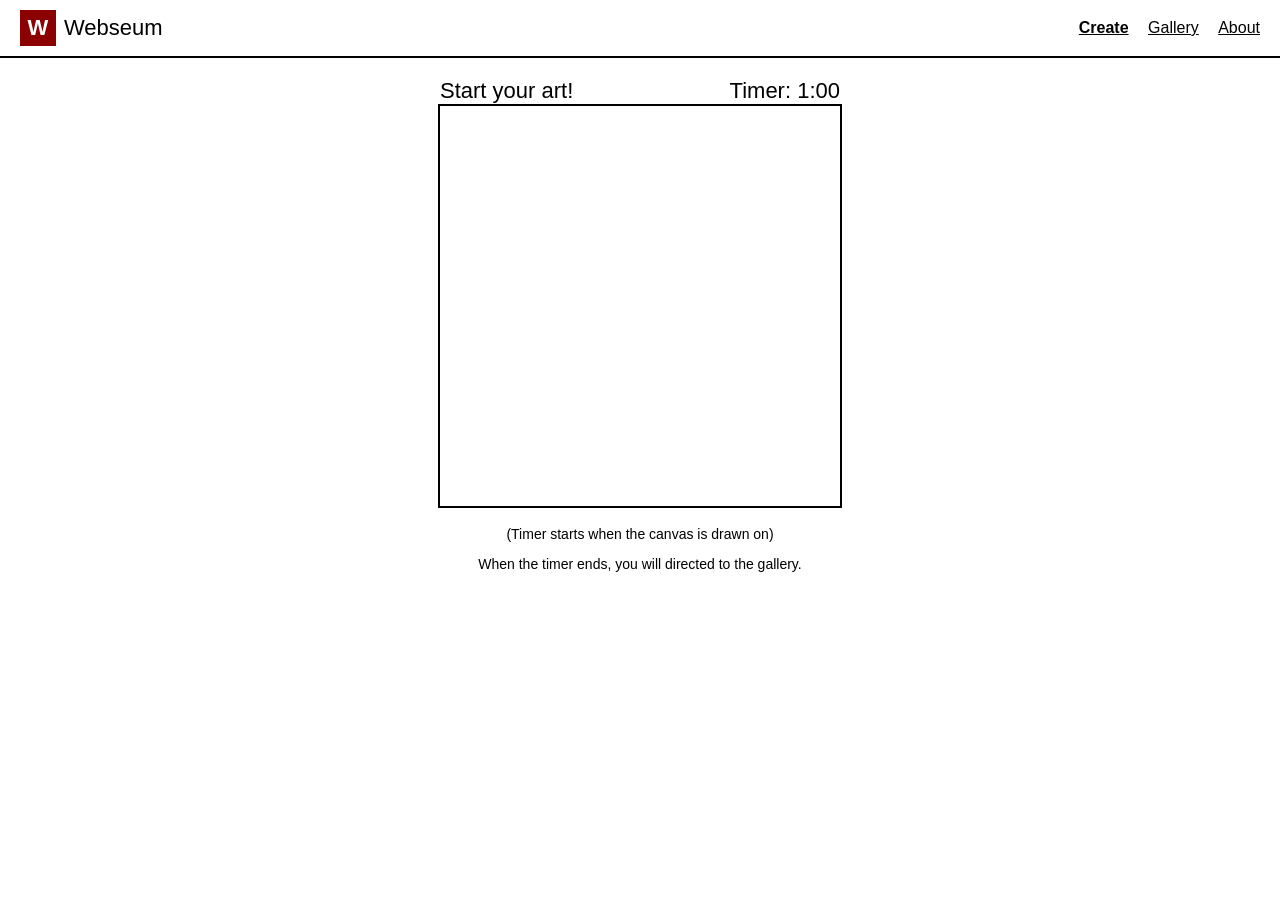
<file: index.html>
<!DOCTYPE html>
<html lang="en">
<head>
  <meta charset="UTF-8">
  <meta name="viewport" content="width=device-width, initial-scale=1.0">
  <title>Webseum - Create</title>
  <link rel="stylesheet" href="css/style.css">
</head>
<body>

  <header>
    <div class="logo">
      <div id="logo-box">W</div>
      <span>Webseum</span>
    </div>
    <nav>
      <a href="index.html" class="current">Create</a>
      <a href="gallery.html">Gallery</a>
      <a href="about.html">About</a>
    </nav>
  </header>

  <main>
    <div class="canvas-top">
      <h1 id="message">Start your art!</h1>
      <p id="timer">Timer: 1:00</p>
    </div>

    <canvas id="canvas" width="400" height="400"></canvas>

    <p class="note">(Timer starts when the canvas is drawn on)</p>
    <p class="note">When the timer ends, you will directed to the gallery.</p>
  </main>

  <script src="js/draw.js"></script>
</body>
</html>
</file>
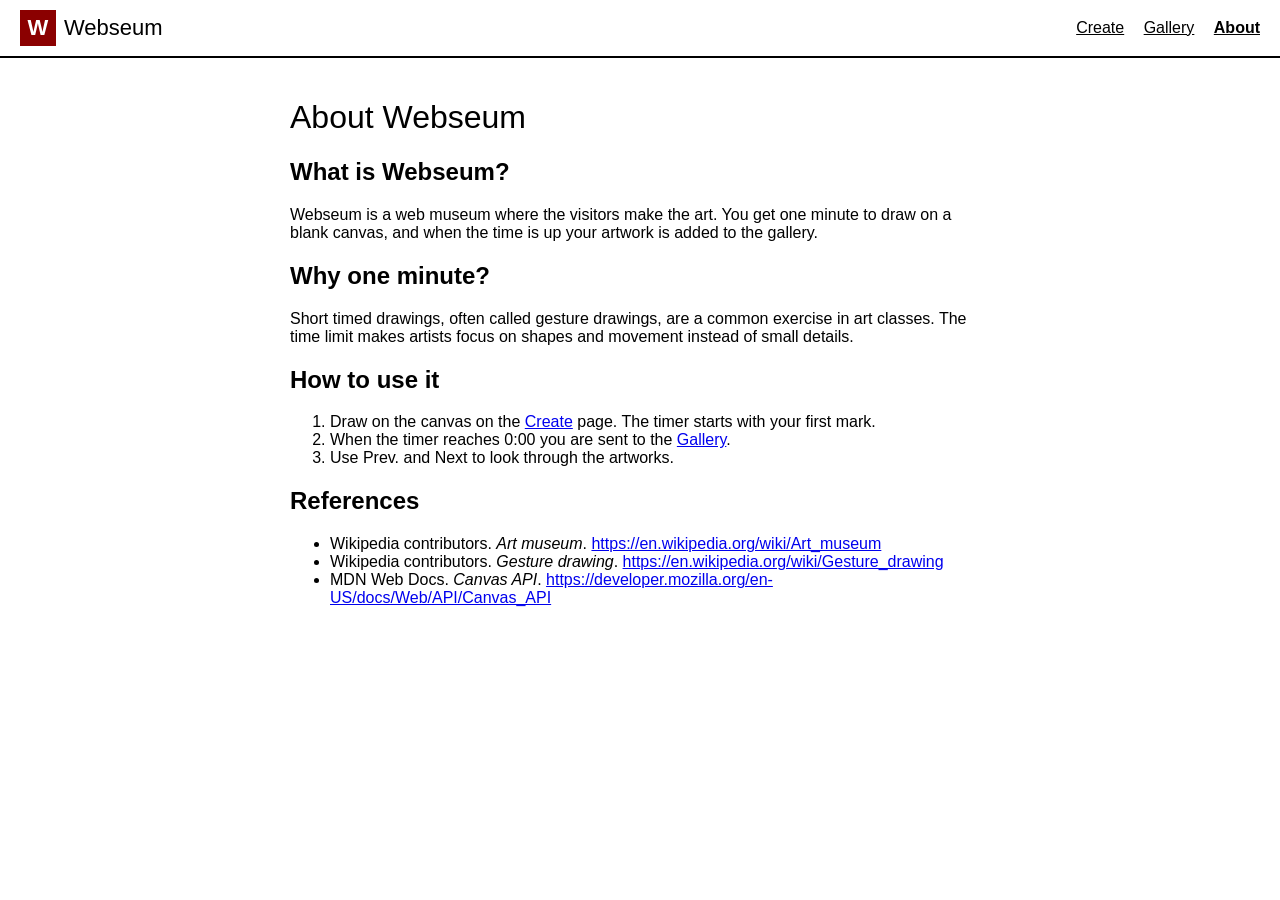
<file: about.html>
<!DOCTYPE html>
<html lang="en">
<head>
  <meta charset="UTF-8">
  <meta name="viewport" content="width=device-width, initial-scale=1.0">
  <title>Webseum - About</title>
  <link rel="stylesheet" href="css/style.css">
</head>
<body>

  <header>
    <div class="logo">
      <div id="logo-box">W</div>
      <span>Webseum</span>
    </div>
    <nav>
      <a href="index.html">Create</a>
      <a href="gallery.html">Gallery</a>
      <a href="about.html" class="current">About</a>
    </nav>
  </header>

  <main class="text-page">
    <h1>About Webseum</h1>

    <h2>What is Webseum?</h2>
    <p>Webseum is a web museum where the visitors make the art. You get one minute to draw on a blank canvas, and when the time is up your artwork is added to the gallery.</p>

    <h2>Why one minute?</h2>
    <p>Short timed drawings, often called gesture drawings, are a common exercise in art classes. The time limit makes artists focus on shapes and movement instead of small details.</p>

    <h2>How to use it</h2>
    <ol>
      <li>Draw on the canvas on the <a href="index.html">Create</a> page. The timer starts with your first mark.</li>
      <li>When the timer reaches 0:00 you are sent to the <a href="gallery.html">Gallery</a>.</li>
      <li>Use Prev. and Next to look through the artworks.</li>
    </ol>

    <h2>References</h2>
    <ul>
      <li>Wikipedia contributors. <em>Art museum</em>. <a href="https://en.wikipedia.org/wiki/Art_museum">https://en.wikipedia.org/wiki/Art_museum</a></li>
      <li>Wikipedia contributors. <em>Gesture drawing</em>. <a href="https://en.wikipedia.org/wiki/Gesture_drawing">https://en.wikipedia.org/wiki/Gesture_drawing</a></li>
      <li>MDN Web Docs. <em>Canvas API</em>. <a href="https://developer.mozilla.org/en-US/docs/Web/API/Canvas_API">https://developer.mozilla.org/en-US/docs/Web/API/Canvas_API</a></li>
    </ul>
  </main>

</body>
</html>
</file>
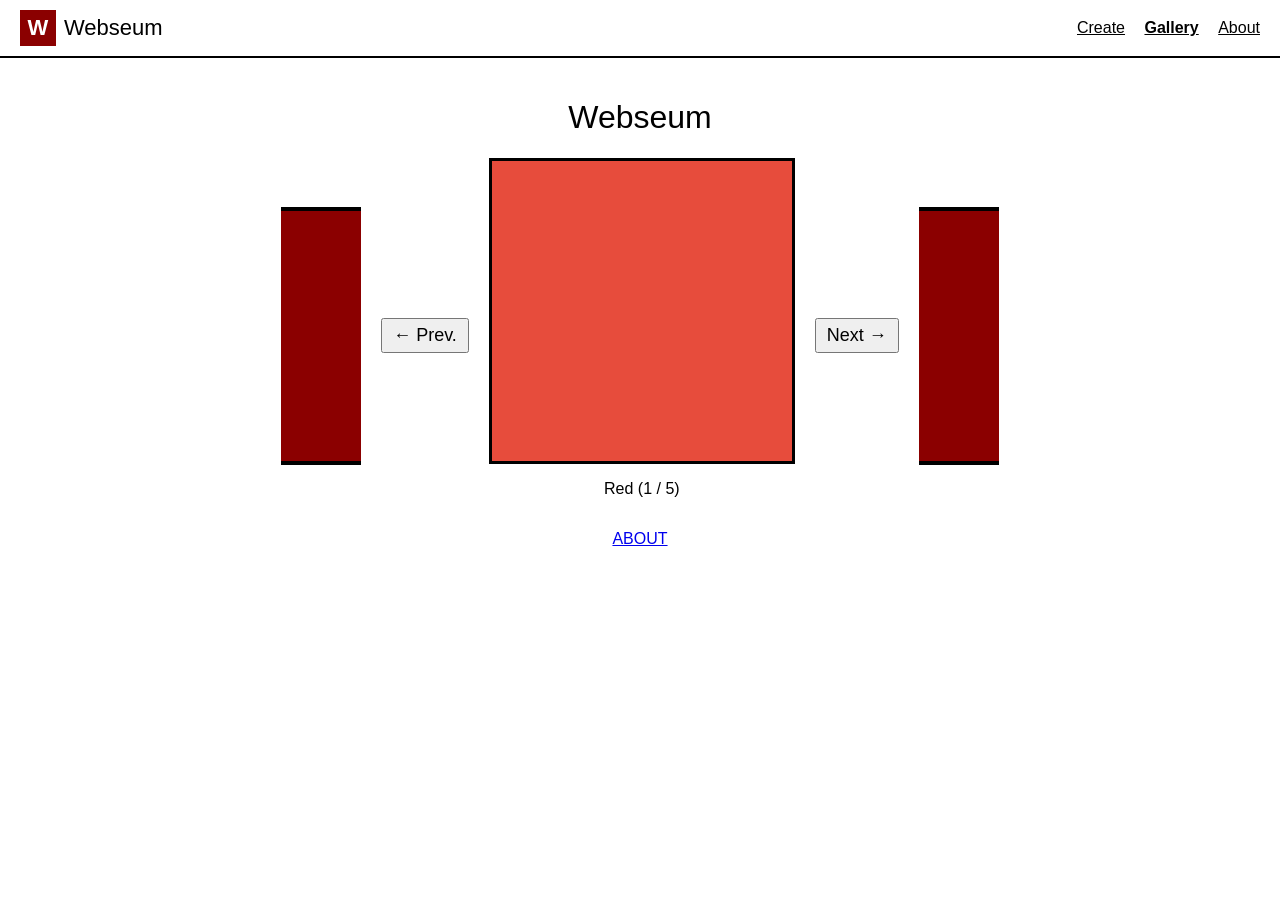
<file: gallery.html>
<!DOCTYPE html>
<html lang="en">
<head>
  <meta charset="UTF-8">
  <meta name="viewport" content="width=device-width, initial-scale=1.0">
  <title>Webseum - Gallery</title>
  <link rel="stylesheet" href="css/style.css">
</head>
<body>

  <header>
    <div class="logo">
      <div id="logo-box">W</div>
      <span>Webseum</span>
    </div>
    <nav>
      <a href="index.html">Create</a>
      <a href="gallery.html" class="current">Gallery</a>
      <a href="about.html">About</a>
    </nav>
  </header>

  <main>
    <h1>Webseum</h1>

    <div id="gallery">
      <div class="curtain"></div>

      <button id="prev">&larr; Prev.</button>

      <div>
        <div id="artwork"></div>
        <p id="artwork-title">Artwork 1</p>
      </div>

      <button id="next">Next &rarr;</button>

      <div class="curtain"></div>
    </div>

    <p><a href="about.html">ABOUT</a></p>
  </main>

  <script src="js/gallery.js"></script>
</body>
</html>
</file>
<file: css/style.css>
/* Webseum prototype stylesheet */

/* Element selectors */
body {
  margin: 0;
  font-family: Arial, sans-serif;
  background-color: #ffffff;
  color: #000000;
}

header {
  display: flex;
  justify-content: space-between;
  align-items: center;
  padding: 10px 20px;
  border-bottom: 2px solid #000000;
}

nav a {
  margin-left: 15px;
  color: #000000;
}

main {
  text-align: center;
  padding: 20px;
}

h1 {
  font-weight: normal;
}

button {
  font-size: 18px;
  padding: 5px 10px;
}

/* Class selectors */
.logo {
  display: flex;
  align-items: center;
  font-size: 22px;
}

.current {
  font-weight: bold;
}

.canvas-top {
  display: flex;
  justify-content: space-between;
  width: 400px;
  max-width: 100%;
  margin: 0 auto;
}

.canvas-top h1,
.canvas-top p {
  margin: 0;
  font-size: 22px;
}

.note {
  font-size: 14px;
}

.curtain {
  width: 80px;
  height: 250px;
  background-color: #8b0000;
  border-top: 4px solid #000000;
  border-bottom: 4px solid #000000;
}

.text-page {
  text-align: left;
  max-width: 700px;
  margin: 0 auto;
}

/* ID selectors */
#logo-box {
  width: 36px;
  height: 36px;
  margin-right: 8px;
  background-color: #8b0000;
  color: #ffffff;
  text-align: center;
  line-height: 36px;
  font-weight: bold;
}

#canvas {
  width: 400px;
  max-width: 100%;
  border: 2px solid #000000;
  cursor: crosshair;
  touch-action: none;
}

#gallery {
  display: flex;
  justify-content: center;
  align-items: center;
  gap: 20px;
}

#artwork {
  width: 300px;
  height: 300px;
  border: 3px solid #000000;
  background-size: cover;
}
</file>
